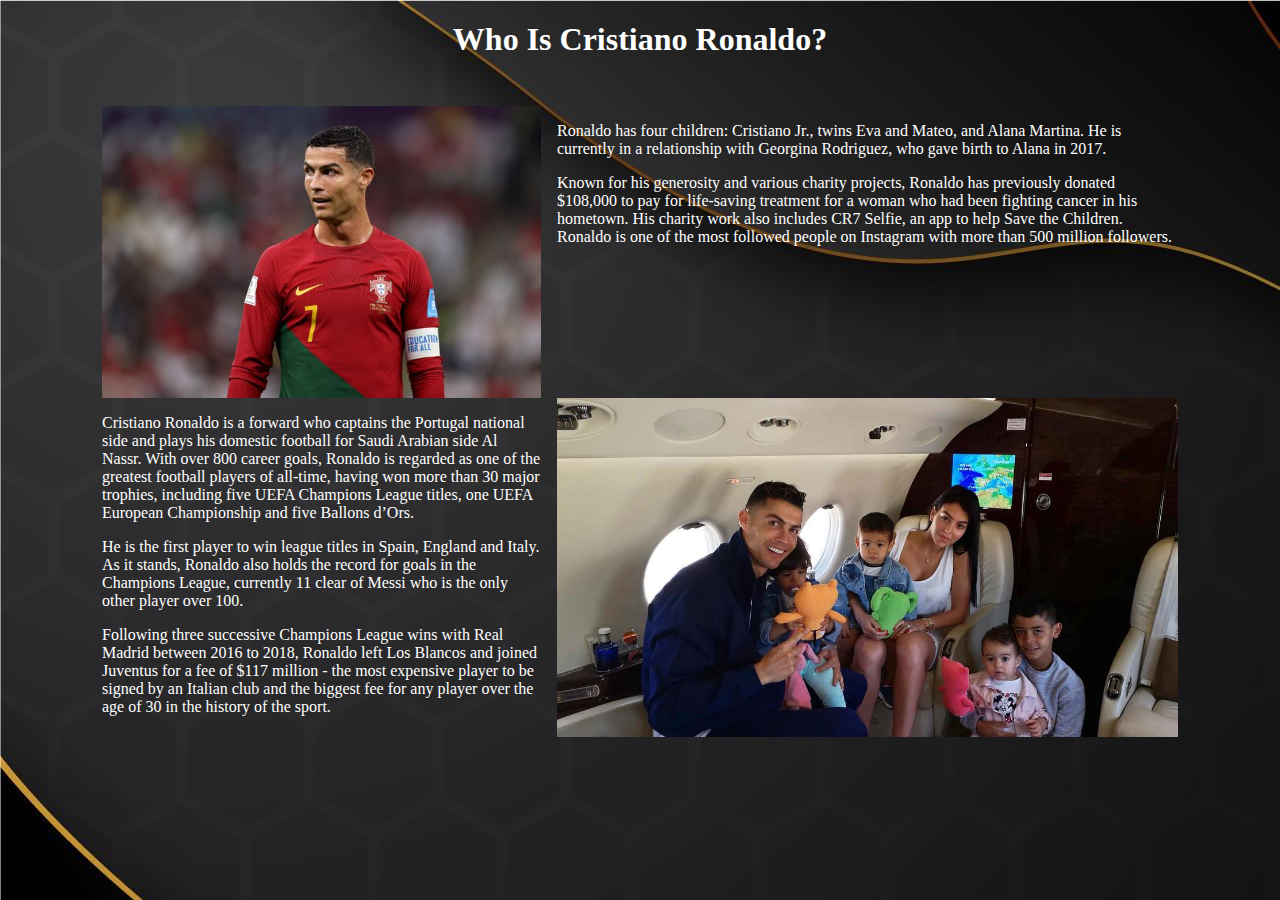
<file: about.html>
<!DOCTYPE html>
<html lang="en">
<head>
    <meta charset="UTF-8">
    <meta http-equiv="X-UA-Compatible" content="IE=edge">
    <meta name="viewport" content="width=device-width, initial-scale=1.0">
    <title>About</title>
    <link rel="stylesheet" href="styleA.css ">
    <link rel="stylesheet" href="grid.css">
</head>
<body>
    <header>
        <h1 class="title">Who is Cristiano Ronaldo?</h1>
    </header>


    <div class="container text-white">
        <div class="row">
            <div class="col-5">
                <img src="123.jpg" alt="crisglasses" class="grid-images">
            </div>
            <div class="col-7">
                <p>Ronaldo has four children: Cristiano Jr., twins Eva and Mateo, and Alana Martina. He is currently in a relationship with Georgina Rodriguez, who gave birth to Alana in 2017.</p>
                <p>
                    Known for his generosity and various charity projects, Ronaldo has previously donated $108,000 to pay for life-saving treatment for a woman who had been fighting cancer in his hometown. His charity work also includes CR7 Selfie, an app to help Save the Children.
                    
                    Ronaldo is one of the most followed people on Instagram with more than 500 million followers.</p>
            </div>
        </div>
    <div class="row">
        <div class="col-5">

            <p>
                Cristiano Ronaldo is a forward who captains the Portugal national side and plays his domestic football for Saudi Arabian side Al Nassr.
        
        With over 800 career goals, Ronaldo is regarded as one of the greatest football players of all-time, having won more than 30 major trophies, including five UEFA Champions League titles, one UEFA European Championship and five Ballons d’Ors.
            </p>
            
            <p>He is the first player to win league titles in Spain, England and Italy.
        
                As it stands, Ronaldo also holds the record for goals in the Champions League, currently 11 clear of Messi who is the only other player over 100.</p>
        
                <p>
                    Following three successive Champions League wins with Real Madrid between 2016 to 2018, Ronaldo left Los Blancos and joined Juventus for a fee of $117 million - the most expensive player to be signed by an Italian club and the biggest fee for any player over the age of 30 in the history of the sport.
                </p>

</div>
                        <div class="col-7">
                                <img src="fam.jpg" alt="crisfam" class="grid-images">
                        </div>
                        </div>
                    </div>
                    



</body>
</html>
</file>
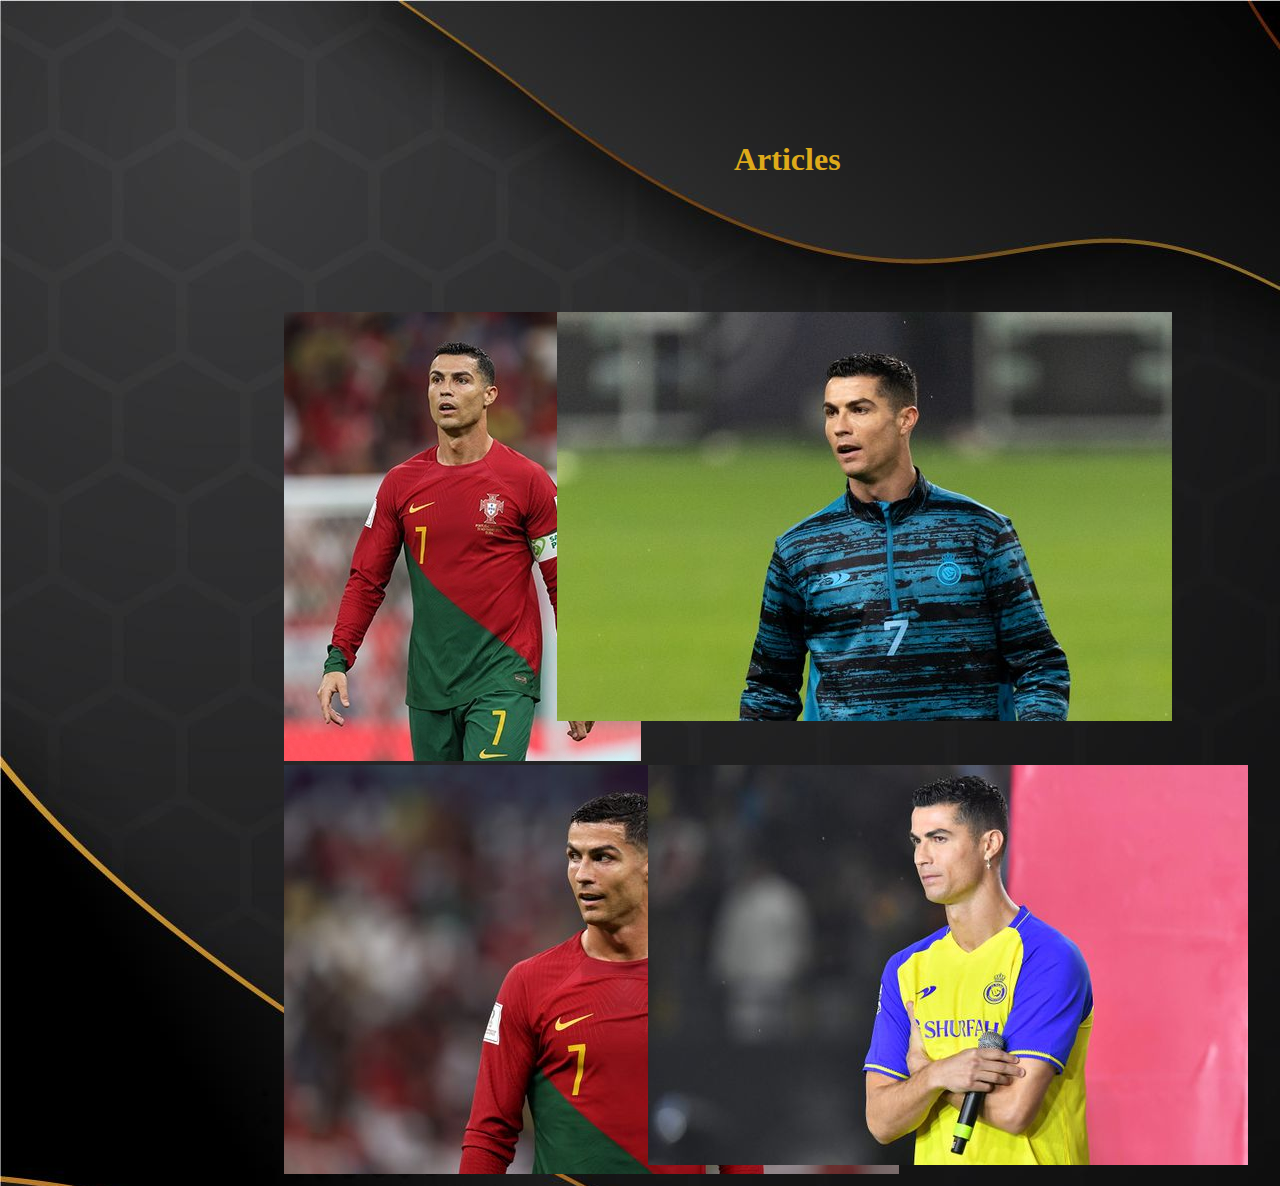
<file: articleshome.html>
<!DOCTYPE html>
<html lang="en">
<head>
    <meta charset="UTF-8">
    <meta http-equiv="X-UA-Compatible" content="IE=edge">
    <meta name="viewport" content="width=device-width, initial-scale=1.0">
    <link rel="stylesheet" href="styleA.css">
    <link rel="stylesheet" href="grid.css">
    <title>Articles</title>
</head>
<body>
<div class="container text-white">

    <div class="row">
        <div class="titlecon">
            <h1>Articles</h1>
        </div>
    </div>
    <div class="row">
        <div class="col-2"></div>
        <div class="col-3">
            <a href="articles.html">
            <img src="white.jpg" alt="crisaudi" class="images-art">
        </a>
        </div>

        <div class="col-4">
            <a href="saudi.html">
                <img src="saudinew.jpg" alt="crisaudi" class="images-art">
            </a>
        </div>
    </div>

    <div class="row">
        <div class="col-2"></div>
        <div class="col-4">
            <a href="articles.html">
                <img src="123.jpg" alt="port" class="images-art">
            </a>
        </div>

        <div class="col-4">
            <a href="saudi.html">
                <img src="yello.jpg" alt="crissaudi" class="images-art">
            </a>
        </div>
    </div>
</div>
</body>
</html>
</file>
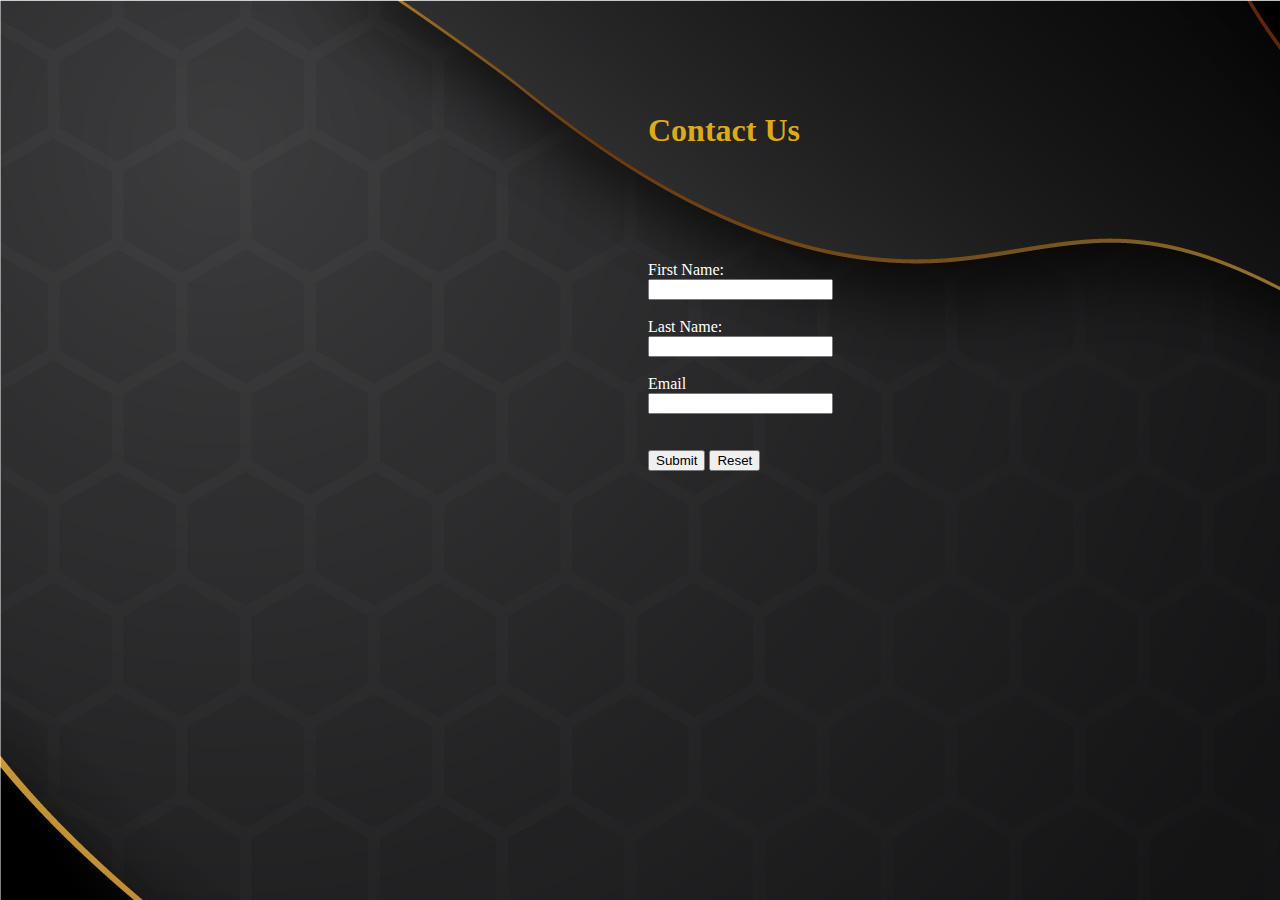
<file: contact.html>
<!DOCTYPE html>
<html lang="en">
<head>
    <meta charset="UTF-8">
    <meta http-equiv="X-UA-Compatible" content="IE=edge">
    <meta name="viewport" content="width=device-width, initial-scale=1.0">
    <link rel="stylesheet" href="styleA.css">
    <title>Contact Us</title>
</head>


<body>
    <div class="titlecon"><h1>Contact Us </h1></div>
    
    <div class="boxes">

    <form action="#" method="get">
        <label for="">First Name:</label>
        <br>
        <input type="text" name="first name" id="first name">

<br>
<br>

        <label for="">Last Name:</label>
        <br>
        <input type="text" name="last name" id="last name">

<br>
<br>

        <label for="">Email</label>
        <br>
        <input type="email" name="email" id="email">

    <br>
<br>
<br>

</div>
<div class="buttons">
<button type="submit">Submit</button>
<button type="reset">Reset</button>
</div>

</body>
</html>
</file>
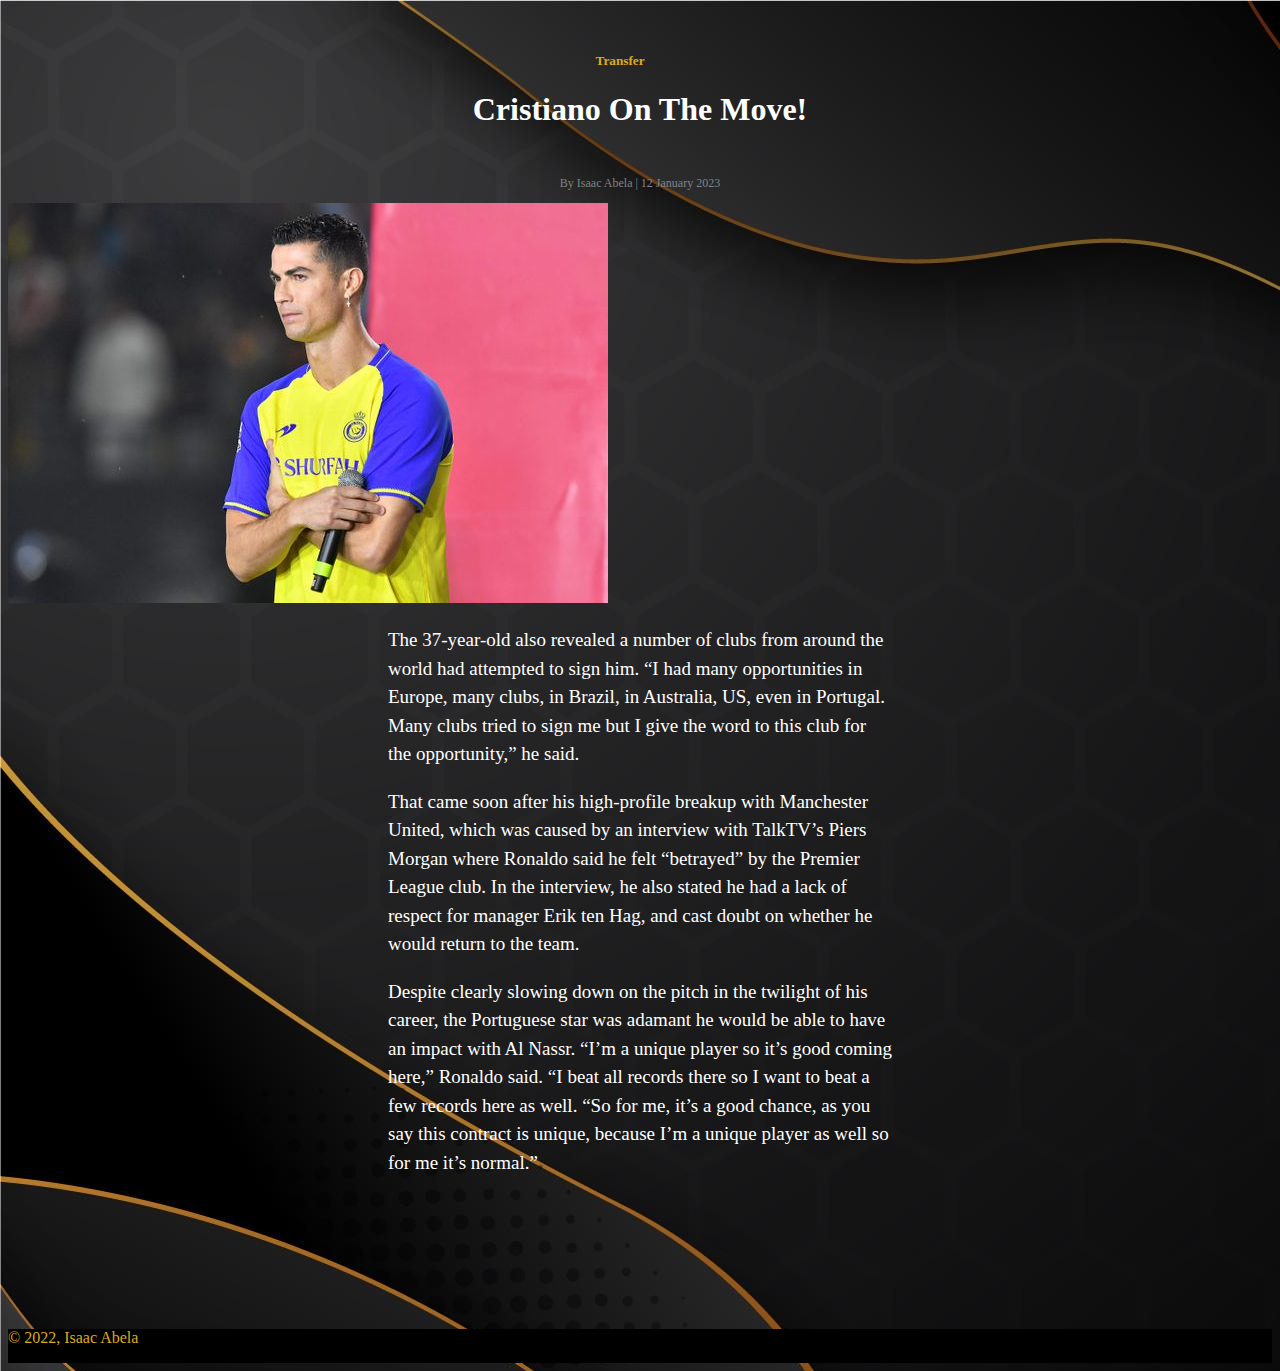
<file: saudi.html>
<!DOCTYPE html>
<html lang="en">
<head>
    <meta charset="UTF-8">
    <meta http-equiv="X-UA-Compatible" content="IE=edge">
    <meta name="viewport" content="width=device-width, initial-scale=1.0">
    <link rel="stylesheet" href="styleA.css">
    <title>New move!</title>
</head>
<body>
    <header>
        <h5 class="category">Transfer</h5>
        <h1 class="title">Cristiano on the move!</h1>
        <p class="author">By Isaac Abela
            &vert;
            <time datetime="2022-11-2"> 12 January 2023 </time>
        </p>
    </header>

    <div class="row">
        <div class="col-4"></div>
        <div class="col-4">
            <img src="yello.jpg" alt="crisaudi" class="images-art-pics">
        </div>
    </div>
    

<article class="art-articles">
    
    <p>
        The 37-year-old also revealed a number of clubs from around the world had attempted to sign him.

        “I had many opportunities in Europe, many clubs, in Brazil, in Australia, US, even in Portugal. Many clubs tried to sign me but I give the word to this club for the opportunity,” he said.
    </p>

    <p>
        That came soon after his high-profile breakup with Manchester United, which was caused by an interview with TalkTV’s Piers Morgan where Ronaldo said he felt “betrayed” by the Premier League club.

In the interview, he also stated he had a lack of respect for manager Erik ten Hag, and cast doubt on whether he would return to the team.
    </p>

    <p>
        Despite clearly slowing down on the pitch in the twilight of his career, the Portuguese star was adamant he would be able to have an impact with Al Nassr.

“I’m a unique player so it’s good coming here,” Ronaldo said. “I beat all records there so I want to beat a few records here as well.

“So for me, it’s a good chance, as you say this contract is unique, because I’m a unique player as well so for me it’s normal.”

</article>

<footer>
    <div class="container">
        &copy; 2022, Isaac Abela
    </div>
</footer>
</body>
</html>
</file>
<file: styleA.css>
body{
    background-color: black;
    background-repeat: no-repeat;
    background: url(5851570.jpg);
}
.art-articles{
    margin-left: 20em;
    font-family:garamond;
    line-height: 1.5;
    text-align: left;
    margin-right: 20em;
    margin-bottom: 8em;
    color: white;
    font-size: 19px;
}

.image {
    margin-left: 4em;
    border: 10px solid transparent;
    border-image: url(border.png) 30 round;
}

footer{
    background-color: black;
    margin-top: 64px;
    padding-bottom: 16px;
    padding-bottom: 16px;
    color: #DEAA1A;
}

.category{
    margin-top: 4em;
    text-align: center;
    color: #DEAA1A;
    margin-right: 3em;
}

.author{
    color: #808386;
    font-size: 0.75em;
    text-align: center;
}

.title{
    text-transform: capitalize;
    text-align: center;
    font-family: garamond;
    color: white;
    margin-bottom: 1.5em;
}

.image2{
    width: 400px;
    height: 200px;
    margin-left: 6em;   
}

.articles-art{
    margin-left: 11em;
    font-family:garamond;
    line-height: 1.5;
    text-align: left;
    margin-left: 6em;
    margin-top: 2em;
    color: white;
    font-size: 14px;
    margin-right: 84em;
}

.crisfam{
    max-height: 150px;
    max-width: 200px;
    width: 120px;
    height: 120px;
    margin-left: 46em;
    margin-bottom: 3em;
}

.art2{
    font-family:garamond;
    line-height: 1.5;
    text-align: left;
    color: white;
    font-size: 14px;
    margin-left: 53em;
    margin-right: 5em;
}

.boxes{
    margin-left: 40em;
    color: white;
    font-family: garamond;
}

.buttons{
    margin-left: 40em;
}
.titlecon{
    text-align: left;
    color: #DEAA1A;
    margin-left: 40em;
    margin-bottom: 7em;
    margin-top: 7em;
    font-family: garamond;
}

.image3{
    max-height: 150px;
    max-width: 200px;
    width: 30px;
    height: 120px;
    margin-bottom: 0em;
    margin-left: 5em;
}

.image4{

    max-width: 200px;
    width: 120px;
    height: 360px;
    margin-left: 65em;
    margin-bottom: 0em;
}

.image5{
    max-height: 150px;
    max-width: 200px;
    width: 120px;
    height: 120px;
    margin-bottom: 0em;
    margin-left: 5em;
}

.image6{
    max-height: 150px;
    max-width: 200px;
    width: 120px;
    height: 120px;
    margin-left: 65em;
    margin-bottom: 0em;
}

.grid-images{
    display: block;
    width: 100%;
}

.text-white{
    color:white;
}
</file>
<file: grid.css>
/* CSS reset*/

*{
    box-sizing: border-box;
}

/*CSS Grid*/

.container {
    margin: auto;
    max-width: 1140px;
    padding: 0 1rem;

}

.container .row {
    display: flex;
    flex-wrap: wrap;
    margin: 0 0.5rem;
}

.container .row [class*="col-"] {
    margin: 0 0.5rem;
}

.container .row .col-1 {
    width: calc(1 / 12 * 100% - 1rem);
}
.container .row .col-2 {
    width: calc(2 / 12 * 100% - 1rem);
}
.container .row .col-3 {
    width: calc(3 / 12 * 100% - 1rem);
}
.container .row .col-4 {
    width: calc(4 / 12 * 100% - 1rem);
}
.container .row .col-5 {
    width: calc(5 / 12 * 100% - 1rem);
}
.container .row .col-6 {
    width: calc(6 / 12 * 100% - 1rem);
}
.container .row .col-7 {
    width: calc(7 / 12 * 100% - 1rem);
}
.container .row .col-8 {
    width: calc(8 / 12 * 100% - 1rem);
}
.container .row .col-9 {
    width: calc(9 / 12 * 100% - 1rem);
}
.container .row .col-10 {
    width: calc(10 / 12 * 100% - 1rem);
}
.container .row .col-11 {
    width: calc(11 / 12 * 100% - 1rem);
}
.container .row .col-12 {
    width: calc(12 / 12 * 100% - 1rem);
}
</file>
